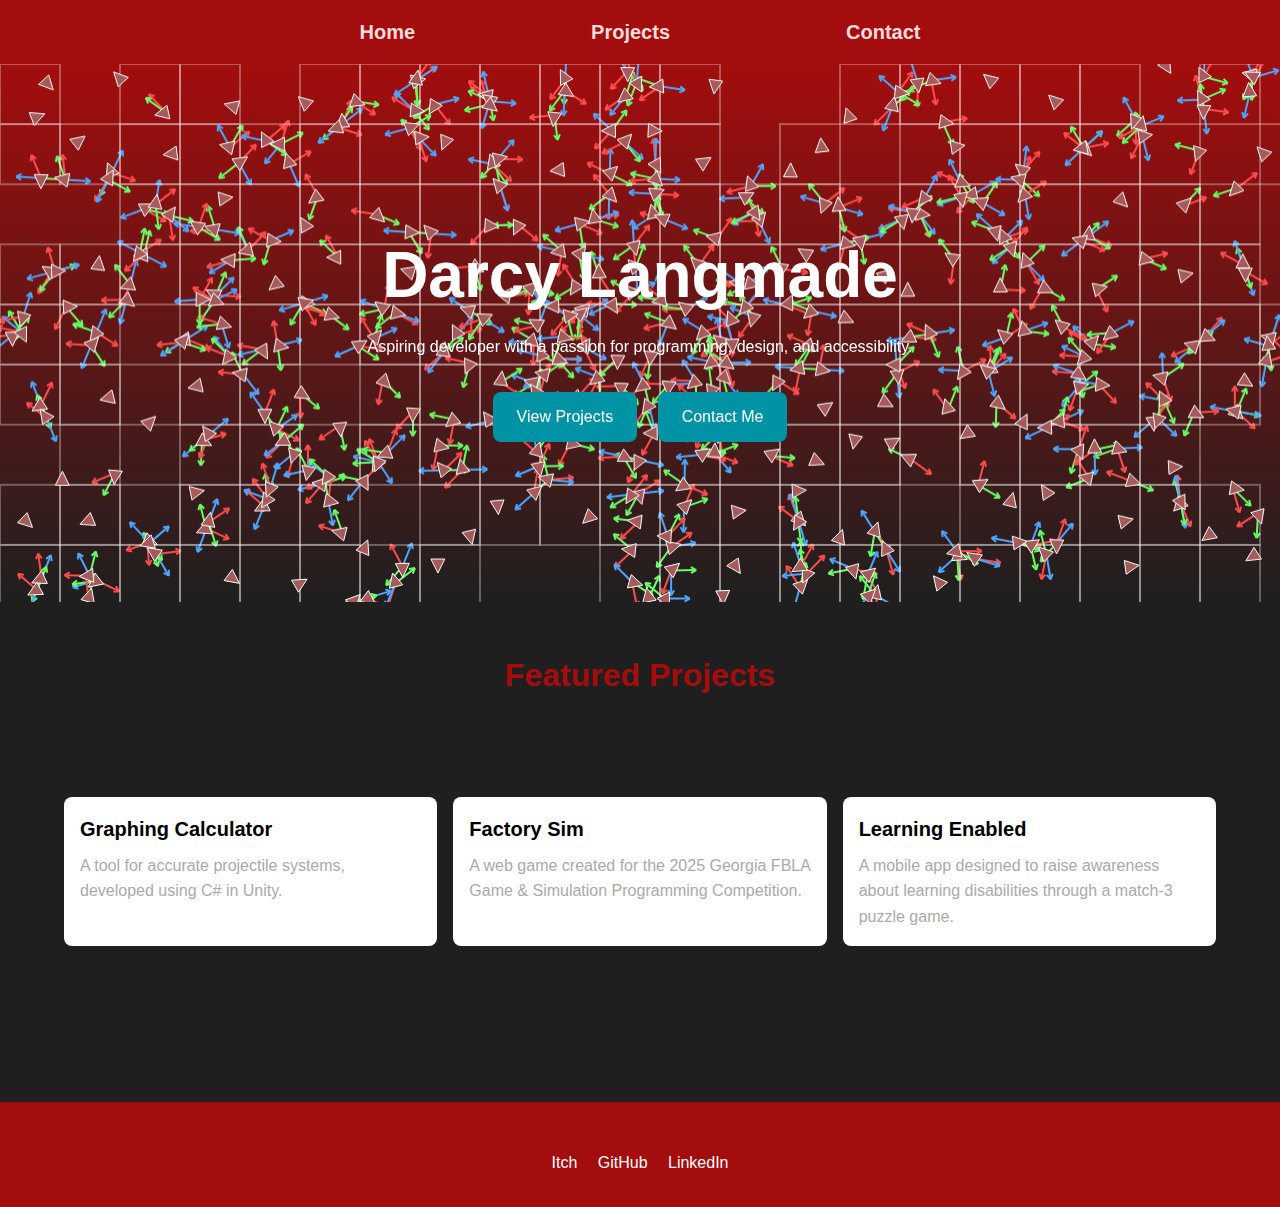
<file: index.html>
<!DOCTYPE html>
<html lang="en">
<head>
  <link rel="stylesheet" href="master.css">
    <meta charset="UTF-8">
    <meta name="viewport" content="width=device-width, initial-scale=1.0">
    <title>Darcy Langmade Portfolio</title>
    <link rel="stylesheet">
    <script src="index.js" defer></script>
</head>
<body>
    <header>
        <nav class="navbar">
            <ul>
                <li><a href="index.html" class="nav-link">Home</a></li>
                <li><a href="projects.html" class="nav-link">Projects</a></li>
                <li><a href="contact.html" class="nav-link">Contact</a></li>
            </ul>
        </nav>
    </header>

    <main>
        <section id="hero" class="hero-section">
            <canvas id="heroCanvas" class="hero-canvas"></canvas>
            <div class="hero-content">
                <h1 class="hero-title">Darcy Langmade</h1>
                <p class="hero-bio">Aspiring developer with a passion for programming, design, and accessibility.</p>
                <div class="hero-buttons">
                    <a href="projects.html" class="button">View Projects</a>
                    <a href="contact.html" class="button">Contact Me</a>
                </div>
            </div>
        </section>

        <section id="featured-content" style="min-height: 500px;" class="featured-content">
            <h2 class="section-title">Featured Projects</h2>
            <div class="content-grid">
                <article class="content-card">
                    <h3 class="content-title">Graphing Calculator</h3>
                    <p class="content-description">A tool for accurate projectile systems, developed using C# in Unity.</p>
                </article>
                <article class="content-card">
                    <h3 class="content-title">Factory Sim</h3>
                    <p class="content-description">A web game created for the 2025 Georgia FBLA Game & Simulation Programming Competition.</p>
                </article>
                <article class="content-card">
                    <h3 class="content-title">Learning Enabled</h3>
                    <p class="content-description">A mobile app designed to raise awareness about learning disabilities through a match-3 puzzle game.</p>
                </article>
            </div>
        </section>
    </main>

    <footer class="footer">
        <div class="footer-content">
            <div class="social-icons">
                <a href="https://that-1-kid1.itch.io" aria-label="Itch" class="social-link">Itch</a>
                <a href="https://github.com/That-1-kid" aria-label="GitHub" class="social-link">GitHub</a>
                <a href="https://www.linkedin.com/in/darcy-langmade-34b916315/" aria-label="LinkedIn" class="social-link">LinkedIn</a>
            </div>
        </div>
    </footer>
</body>
</html>
</file>
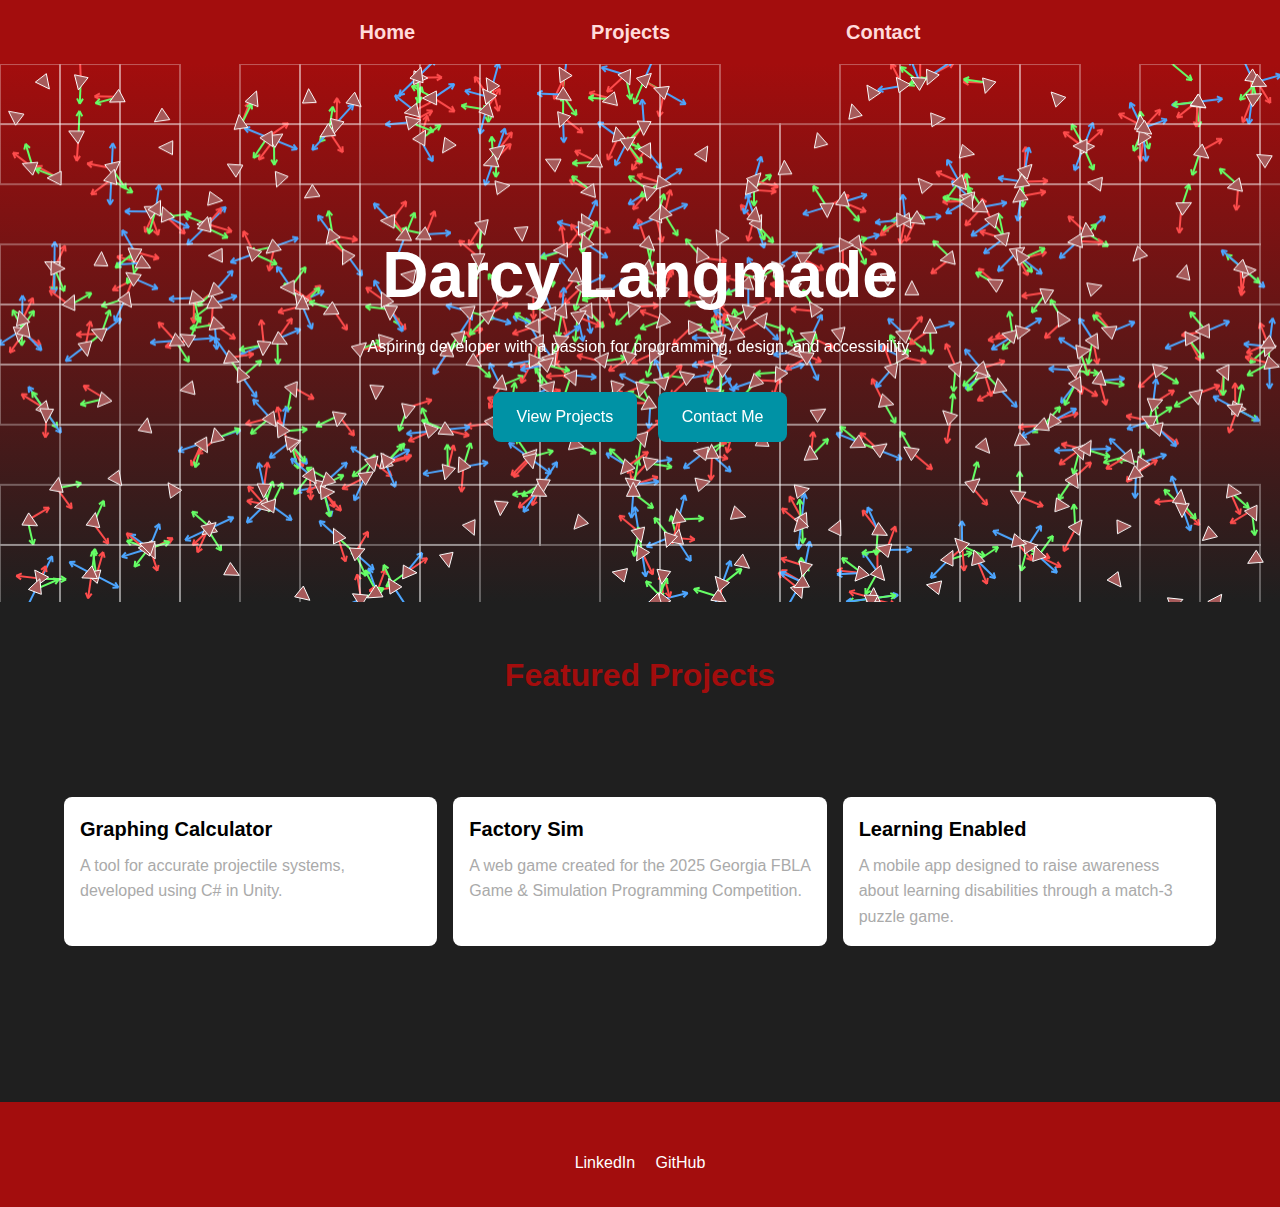
<file: DarcyFirstGood/index.html>
<!DOCTYPE html>
<html lang="en">
<head>
  <link rel="stylesheet" href="master.css">
    <meta charset="UTF-8">
    <meta name="viewport" content="width=device-width, initial-scale=1.0">
    <title>Darcy Langmade Portfolio</title>
    <link rel="stylesheet">
    <script src="index.js" defer></script>
</head>
<body>
    <header>
        <nav class="navbar">
            <ul>
                <li><a href="index.html" class="nav-link">Home</a></li>
                <li><a href="projects.html" class="nav-link">Projects</a></li>
                <li><a href="contact.html" class="nav-link">Contact</a></li>
            </ul>
        </nav>
    </header>

    <main>
        <section id="hero" class="hero-section">
            <canvas id="heroCanvas" class="hero-canvas"></canvas>
            <div class="hero-content">
                <h1 class="hero-title">Darcy Langmade</h1>
                <p class="hero-bio">Aspiring developer with a passion for programming, design, and accessibility.</p>
                <div class="hero-buttons">
                    <a href="projects.html" class="button">View Projects</a>
                    <a href="contact.html" class="button">Contact Me</a>
                </div>
            </div>
        </section>

        <section id="featured-content" style="min-height: 500px;" class="featured-content">
            <h2 class="section-title">Featured Projects</h2>
            <div class="content-grid">
                <article class="content-card">
                    <h3 class="content-title">Graphing Calculator</h3>
                    <p class="content-description">A tool for accurate projectile systems, developed using C# in Unity.</p>
                </article>
                <article class="content-card">
                    <h3 class="content-title">Factory Sim</h3>
                    <p class="content-description">A web game created for the 2025 Georgia FBLA Game & Simulation Programming Competition.</p>
                </article>
                <article class="content-card">
                    <h3 class="content-title">Learning Enabled</h3>
                    <p class="content-description">A mobile app designed to raise awareness about learning disabilities through a match-3 puzzle game.</p>
                </article>
            </div>
        </section>
    </main>

    <footer class="footer">
        <div class="footer-content">
            <div class="social-icons">
                <a href="#" aria-label="LinkedIn" class="social-link">LinkedIn</a>
                <a href="#" aria-label="GitHub" class="social-link">GitHub</a>
            </div>
        </div>
    </footer>
</body>
</html>
</file>
<file: master.css>
:root {
  --primary-color: #a30d0d;         /* Bold, rich red for primary highlights */
  --secondary-color: #ffdbdb;       /* Deeper red for contrast or secondary elements */
  --accent-color: #0092a5;          /* Light gray for accents instead of blue */
  
  --background-color: #1f1f1f;      /* Deep charcoal – maintains dark theme */
  --text-color: #000000;            /* Light gray – readable on dark background */
  --muted-text-color: #aaaaaa;      /* Slightly brighter muted gray for better visibility */
  
  --gray-light: #3a3a3a;            /* UI elements, cards, etc. */
  --gray-dark: #070707;             /* For dark sections, modals, etc. */
  
  --box-shadow: rgba(0, 0, 0, 0.2); /* Slightly stronger for better depth */
  --hover-background: rgba(176, 58, 58, 0.1); /* Subtle red-tinted hover effect */
  
  --border-radius: 8px;
  --transition-duration: 0.3s;
  --max-width: 1200px;
  --spacing-unit: 1rem;
}


* {
    margin: 0;
    padding: 0;
    box-sizing: border-box;
}

body {
    font-family: 'Segoe UI', Tahoma, Geneva, Verdana, sans-serif;
    color: var(--text-color);
    background-color: var(--background-color);
    line-height: 1.6;
}

a {
    color: var(--secondary-color);
    text-decoration: none;
    transition: color var(--transition-duration);
}

a:hover {
    color: var(--accent-color);
}

header {
    background: var(--primary-color);
    position: sticky;
    top: 0;
    z-index: 1000;
    box-shadow: 0 2px 4px var(--BoxShadow);
}

.navbar {
    display: flex;
    justify-content: center;
    padding: var(--spacing-unit);
}

.navbar ul {
    list-style: none;
    display: flex;
    gap: calc(var(--spacing-unit) *10 );
}

.nav-link {
    padding: var(--spacing-unit) 0.5rem;
    border-radius: var(--border-radius);
    transition: background var(--transition-duration);
    font-size: 1.25rem;
    font-weight: bold;
}

.nav-link:hover {
    
    background: var(--HoverBackground);
}

.main {
    max-width: var(--max-width);
    margin: 0 auto;
    padding: var(--spacing-unit);
}

.hero-section {
    display: flex;
    align-items: center;
    justify-content: center;
    text-align: center;
    background: linear-gradient(180deg, var(--primary-color), var(--background-color));
    padding: 10rem 0;
    color: #fff;
    position: relative;
}

.hero-canvas {
    position: absolute;
    top: 0;
    left: 0;
    width: 100%;
    height: 100%;
    z-index: 0;
}

.hero-content {
    position: relative;
    z-index: 1;
}

.hero-title {
    font-size: 4rem;
    margin-bottom: 0.5rem;
}

.hero-bio {
    margin-bottom: 2rem;
}

.hero-buttons .button {
    display: inline-block;
    background: var(--accent-color);
    color: #fff;
    padding: 0.75rem 1.5rem;
    border-radius: var(--border-radius);
    transition: background var(--transition-duration);
    margin: 0 0.5rem;
}

.hero-buttons .button:hover {
    background: darken(var(--accent-color), 10%);
}

.featured-content {
    padding: 3rem 0;
}

.section-title {
    text-align: center;
    font-size: 2rem;
    margin-bottom: 2rem;
    color: var(--primary-color);
}

.content-grid {
    display: grid;
    grid-template-columns: repeat(auto-fit, minmax(250px, 1fr));
    gap: var(--spacing-unit);
    padding: 5%;
}

.content-card {
    background: #fff;
    padding: var(--spacing-unit);
    border-radius: var(--border-radius);
    box-shadow: 0 4px 6px var(--BoxShadow);
    transition: transform var(--transition-duration), box-shadow var(--transition-duration);
}

.content-card:hover {
    transform: translateY(-5px);
    box-shadow: 0 6px 8px var(--BoxShadow);
}

.content-title {
    font-size: 1.25rem;
    margin-bottom: 0.5rem;
}

.content-description {
    color: var(--muted-text-color);
}

.footer {
    background: var(--primary-color);
    color: #fff;
    text-align: center;
    padding: 2rem 0;
}

.footer-content {
    max-width: var(--max-width);
    margin: 0 auto;
}

.social-icons {
    margin-top: 1rem;
}

.social-link {
    margin: 0 0.5rem;
    color: #fff;
    transition: color var(--transition-duration);
}

.social-link:hover {
    color: var(--accent-color);
}

.project-list {
    display: grid;
    gap: var(--spacing-unit);
    grid-template-columns: repeat(auto-fit, minmax(300px, 1fr));
    padding: calc(var(--spacing-unit) * 5);
}

.project-entry {
    background: #fff;
    border-radius: var(--border-radius);
    overflow: hidden;
    box-shadow: 0 4px 6px var(--BoxShadow);
    transition: transform var(--transition-duration), box-shadow var(--transition-duration);
}

.project-entry:hover {
    transform: translateY(-5px);
    box-shadow: 0 6px 8px var(--BoxShadow);
}

.project-thumbnail {
    width: 100%;
    height: auto;
    display: block;
}

.project-details {
    padding: var(--spacing-unit);
}

.project-title {
    font-size: 1.5rem;
    margin-bottom: 0.5rem;
    color: var(--primary-color);
}

.project-type,
.project-description,
.project-tech {
    color: var(--muted-text-color);
    margin-bottom: 0.5rem;
}

.project-link {
    display: inline-block;
    background: var(--accent-color);
    color: #fff;
    padding: 0.5rem 1rem;
    border-radius: var(--border-radius);
    transition: background var(--transition-duration);
}

.project-link:hover {
    background: darken(var(--accent-color), 10%);
}

.contact-section {
    display: flex;
    flex-direction: column;
    align-items: center;
    padding: 3rem 0;
    text-align: center;
}

.contact-form {
    max-width: 600px;
    width: 100%;
    background: #fff;
    padding: 2rem;
    border-radius: var(--border-radius);
    box-shadow: 0 4px 6px var(--BoxShadow);
}

.form-label {
    display: block;
    margin-bottom: 0.5rem;
    font-weight: bold;
    color: var(--primary-color);
}

.form-input,
.form-textarea {
    width: 100%;
    padding: 0.75rem;
    margin-bottom: 1rem;
    border: 1px solid var(--muted-text-color);
    border-radius: var(--border-radius);
    transition: border-color var(--transition-duration);
}

.form-input:focus,
.form-textarea:focus {
    border-color: var(--primary-color);
    outline: none;
}

.form-textarea {
    resize: vertical;
}

.btn {
    display: inline-block;
    padding: 0.75rem 1.5rem;
    border-radius: var(--border-radius);
    transition: background var(--transition-duration);
    cursor: pointer;
    text-align: center;
}

.btn-primary {
    background: var(--accent-color);
    color: #fff;
}

.btn-primary:hover {
    background: darken(var(--accent-color), 10%);
}

.btn-secondary {
    background: var(--secondary-color);
    color: #fff;
}

.btn-secondary:hover {
    background: darken(var(--secondary-color), 10%);
}

.contact-info {
    margin-top: 2rem;
    text-align: left;
    max-width: 600px;
    width: 100%;
}

.contact-info h2 {
    font-size: 1.5rem;
    margin-bottom: 1rem;
    color: var(--primary-color);
}

.contact-info p {
    margin-bottom: 0.5rem;
    color: var(--text-color);
}

@media (max-width: 768px) {
    .hero-title {
        font-size: 2rem;
    }

    .content-card {
        padding: 0.75rem;
    }

    .project-title {
        font-size: 1.25rem;
    }

    .contact-section {
        padding: 2rem 0;
    }

    .contact-info {
        text-align: center;
    }
}

/* Suggestions for future additions:
   - Utility classes for margin and padding
   - Common animations for fade-in and slide-in effects
   - Responsive typography adjustments for different screen sizes
   - Additional styles for form elements and buttons
*/
</file>
<file: DarcyFirstGood/master.css>
:root {
  --primary-color: #a30d0d;         /* Bold, rich red for primary highlights */
  --secondary-color: #ffdbdb;       /* Deeper red for contrast or secondary elements */
  --accent-color: #0092a5;          /* Light gray for accents instead of blue */
  
  --background-color: #1f1f1f;      /* Deep charcoal – maintains dark theme */
  --text-color: #000000;            /* Light gray – readable on dark background */
  --muted-text-color: #aaaaaa;      /* Slightly brighter muted gray for better visibility */
  
  --gray-light: #3a3a3a;            /* UI elements, cards, etc. */
  --gray-dark: #070707;             /* For dark sections, modals, etc. */
  
  --box-shadow: rgba(0, 0, 0, 0.2); /* Slightly stronger for better depth */
  --hover-background: rgba(176, 58, 58, 0.1); /* Subtle red-tinted hover effect */
  
  --border-radius: 8px;
  --transition-duration: 0.3s;
  --max-width: 1200px;
  --spacing-unit: 1rem;
}


* {
    margin: 0;
    padding: 0;
    box-sizing: border-box;
}

body {
    font-family: 'Segoe UI', Tahoma, Geneva, Verdana, sans-serif;
    color: var(--text-color);
    background-color: var(--background-color);
    line-height: 1.6;
}

a {
    color: var(--secondary-color);
    text-decoration: none;
    transition: color var(--transition-duration);
}

a:hover {
    color: var(--accent-color);
}

header {
    background: var(--primary-color);
    position: sticky;
    top: 0;
    z-index: 1000;
    box-shadow: 0 2px 4px var(--BoxShadow);
}

.navbar {
    display: flex;
    justify-content: center;
    padding: var(--spacing-unit);
}

.navbar ul {
    list-style: none;
    display: flex;
    gap: calc(var(--spacing-unit) *10 );
}

.nav-link {
    padding: var(--spacing-unit) 0.5rem;
    border-radius: var(--border-radius);
    transition: background var(--transition-duration);
    font-size: 1.25rem;
    font-weight: bold;
}

.nav-link:hover {
    
    background: var(--HoverBackground);
}

.main {
    max-width: var(--max-width);
    margin: 0 auto;
    padding: var(--spacing-unit);
}

.hero-section {
    display: flex;
    align-items: center;
    justify-content: center;
    text-align: center;
    background: linear-gradient(180deg, var(--primary-color), var(--background-color));
    padding: 10rem 0;
    color: #fff;
    position: relative;
}

.hero-canvas {
    position: absolute;
    top: 0;
    left: 0;
    width: 100%;
    height: 100%;
    z-index: 0;
}

.hero-content {
    position: relative;
    z-index: 1;
}

.hero-title {
    font-size: 4rem;
    margin-bottom: 0.5rem;
}

.hero-bio {
    margin-bottom: 2rem;
}

.hero-buttons .button {
    display: inline-block;
    background: var(--accent-color);
    color: #fff;
    padding: 0.75rem 1.5rem;
    border-radius: var(--border-radius);
    transition: background var(--transition-duration);
    margin: 0 0.5rem;
}

.hero-buttons .button:hover {
    background: darken(var(--accent-color), 10%);
}

.featured-content {
    padding: 3rem 0;
}

.section-title {
    text-align: center;
    font-size: 2rem;
    margin-bottom: 2rem;
    color: var(--primary-color);
}

.content-grid {
    display: grid;
    grid-template-columns: repeat(auto-fit, minmax(250px, 1fr));
    gap: var(--spacing-unit);
    padding: 5%;
}

.content-card {
    background: #fff;
    padding: var(--spacing-unit);
    border-radius: var(--border-radius);
    box-shadow: 0 4px 6px var(--BoxShadow);
    transition: transform var(--transition-duration), box-shadow var(--transition-duration);
}

.content-card:hover {
    transform: translateY(-5px);
    box-shadow: 0 6px 8px var(--BoxShadow);
}

.content-title {
    font-size: 1.25rem;
    margin-bottom: 0.5rem;
}

.content-description {
    color: var(--muted-text-color);
}

.footer {
    background: var(--primary-color);
    color: #fff;
    text-align: center;
    padding: 2rem 0;
}

.footer-content {
    max-width: var(--max-width);
    margin: 0 auto;
}

.social-icons {
    margin-top: 1rem;
}

.social-link {
    margin: 0 0.5rem;
    color: #fff;
    transition: color var(--transition-duration);
}

.social-link:hover {
    color: var(--accent-color);
}

.project-list {
    display: grid;
    gap: var(--spacing-unit);
    grid-template-columns: repeat(auto-fit, minmax(300px, 1fr));
    padding: calc(var(--spacing-unit) * 5);
}

.project-entry {
    background: #fff;
    border-radius: var(--border-radius);
    overflow: hidden;
    box-shadow: 0 4px 6px var(--BoxShadow);
    transition: transform var(--transition-duration), box-shadow var(--transition-duration);
}

.project-entry:hover {
    transform: translateY(-5px);
    box-shadow: 0 6px 8px var(--BoxShadow);
}

.project-thumbnail {
    width: 100%;
    height: auto;
    display: block;
}

.project-details {
    padding: var(--spacing-unit);
}

.project-title {
    font-size: 1.5rem;
    margin-bottom: 0.5rem;
    color: var(--primary-color);
}

.project-type,
.project-description,
.project-tech {
    color: var(--muted-text-color);
    margin-bottom: 0.5rem;
}

.project-link {
    display: inline-block;
    background: var(--accent-color);
    color: #fff;
    padding: 0.5rem 1rem;
    border-radius: var(--border-radius);
    transition: background var(--transition-duration);
}

.project-link:hover {
    background: darken(var(--accent-color), 10%);
}

.contact-section {
    display: flex;
    flex-direction: column;
    align-items: center;
    padding: 3rem 0;
    text-align: center;
}

.contact-form {
    max-width: 600px;
    width: 100%;
    background: #fff;
    padding: 2rem;
    border-radius: var(--border-radius);
    box-shadow: 0 4px 6px var(--BoxShadow);
}

.form-label {
    display: block;
    margin-bottom: 0.5rem;
    font-weight: bold;
    color: var(--primary-color);
}

.form-input,
.form-textarea {
    width: 100%;
    padding: 0.75rem;
    margin-bottom: 1rem;
    border: 1px solid var(--muted-text-color);
    border-radius: var(--border-radius);
    transition: border-color var(--transition-duration);
}

.form-input:focus,
.form-textarea:focus {
    border-color: var(--primary-color);
    outline: none;
}

.form-textarea {
    resize: vertical;
}

.btn {
    display: inline-block;
    padding: 0.75rem 1.5rem;
    border-radius: var(--border-radius);
    transition: background var(--transition-duration);
    cursor: pointer;
    text-align: center;
}

.btn-primary {
    background: var(--accent-color);
    color: #fff;
}

.btn-primary:hover {
    background: darken(var(--accent-color), 10%);
}

.btn-secondary {
    background: var(--secondary-color);
    color: #fff;
}

.btn-secondary:hover {
    background: darken(var(--secondary-color), 10%);
}

.contact-info {
    margin-top: 2rem;
    text-align: left;
    max-width: 600px;
    width: 100%;
}

.contact-info h2 {
    font-size: 1.5rem;
    margin-bottom: 1rem;
    color: var(--primary-color);
}

.contact-info p {
    margin-bottom: 0.5rem;
    color: var(--text-color);
}

@media (max-width: 768px) {
    .hero-title {
        font-size: 2rem;
    }

    .content-card {
        padding: 0.75rem;
    }

    .project-title {
        font-size: 1.25rem;
    }

    .contact-section {
        padding: 2rem 0;
    }

    .contact-info {
        text-align: center;
    }
}

/* Suggestions for future additions:
   - Utility classes for margin and padding
   - Common animations for fade-in and slide-in effects
   - Responsive typography adjustments for different screen sizes
   - Additional styles for form elements and buttons
*/
</file>
